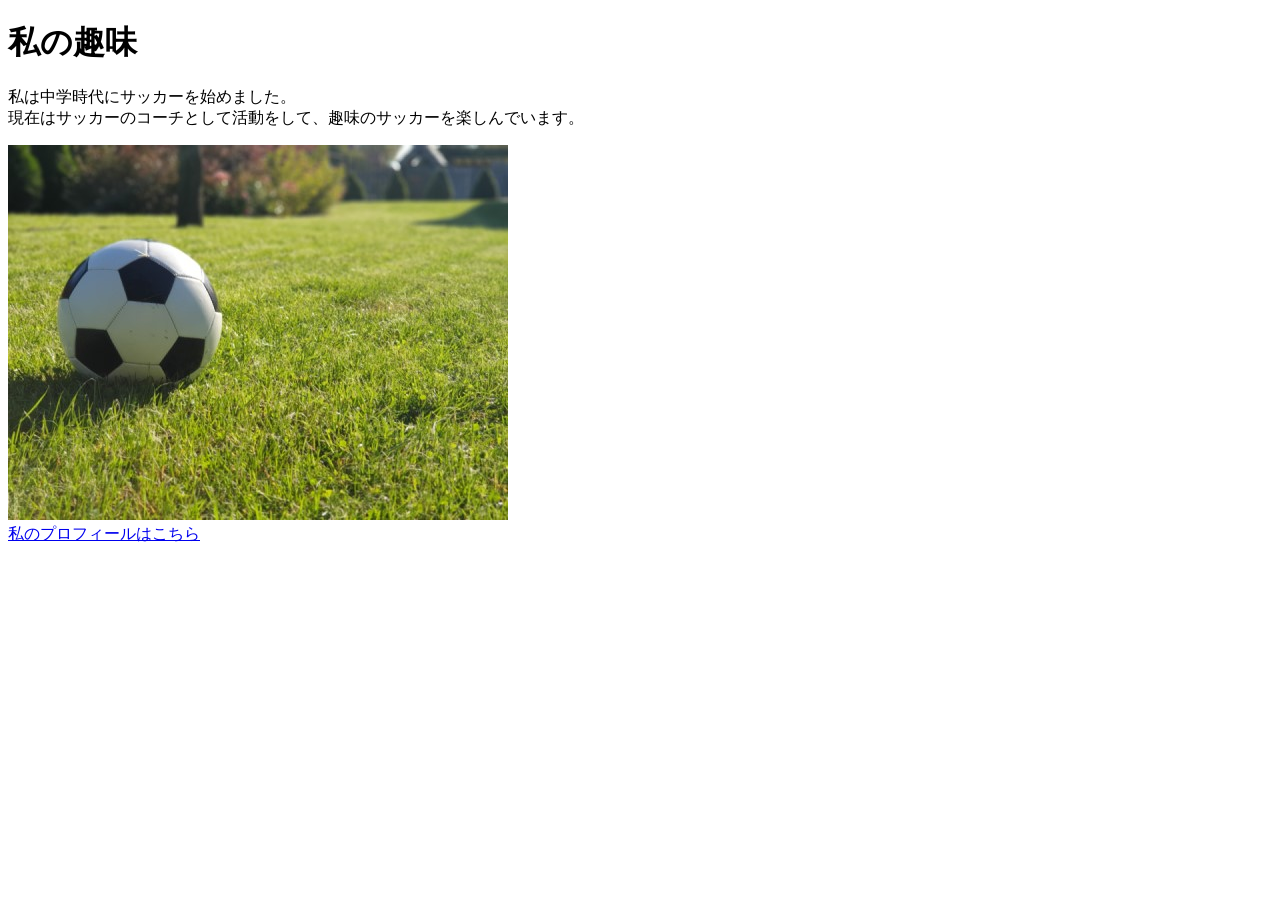
<file: kadai_005/html/index.html>
<!doctype html>
<html>
  <head>
    <title>5章課題</title>
    <meta name="description" content="このページは5章の課題です。" />
    <meta charset="UTF-8" />
  </head>
  <body>
    <h1>私の趣味</h1>
    <p>
      私は中学時代にサッカーを始めました。<br />
      現在はサッカーのコーチとして活動をして、趣味のサッカーを楽しんでいます。
    </p>
    <img src="../images/sample.jpg" alt="サンプル" /><br />
    <a href="https://x.com/samuraijuku">私のプロフィールはこちら</a>
  </body>
</html>
</file>
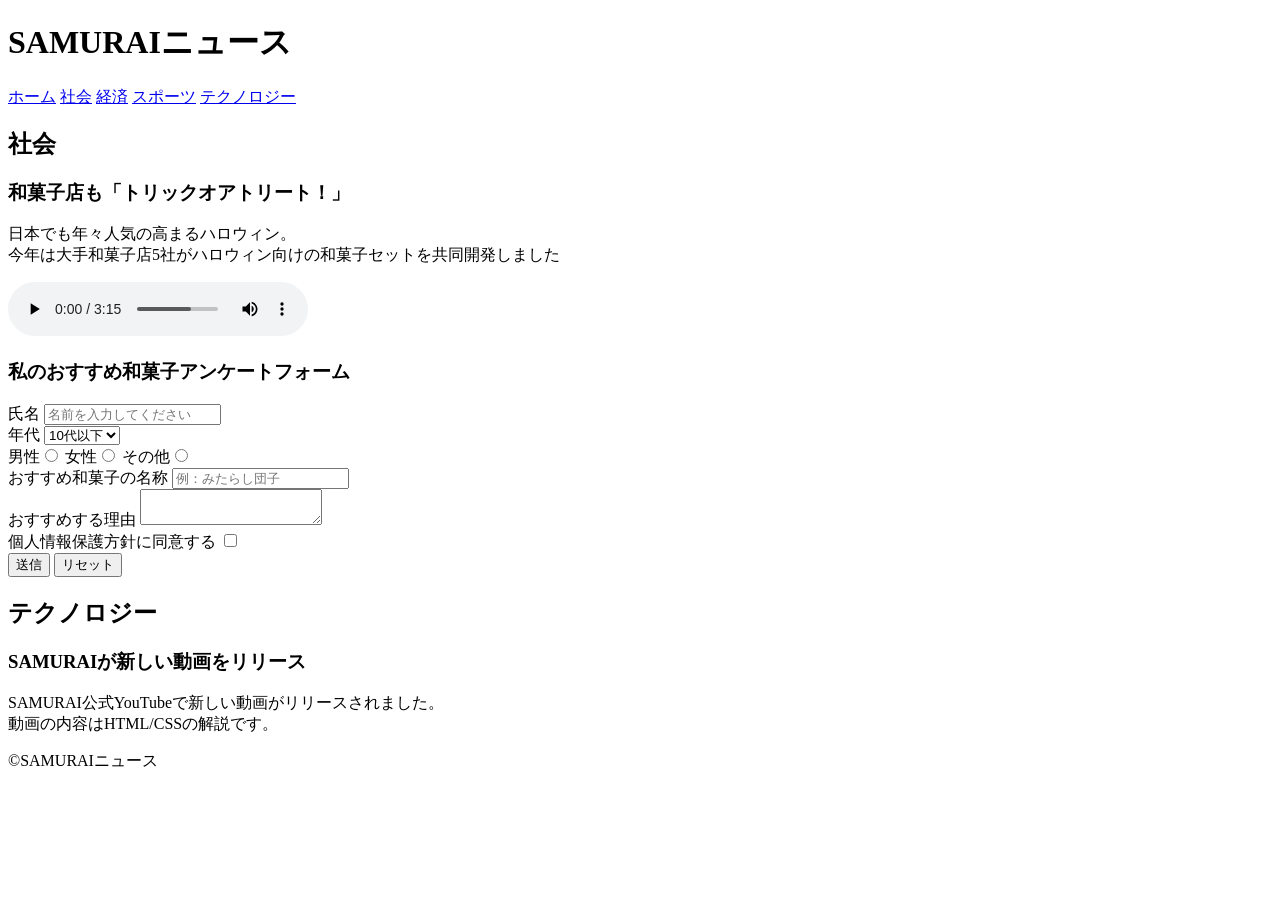
<file: kadai_008/kadai_008.html>
<!doctype html>
<html>
  <head>
    <title>8章課題</title>
    <meta name="description" content="このページは8章の課題です。" />
    <meta charset="UTF-8" />
  </head>
  <body>
    <header>
      <h1>SAMURAIニュース</h1>
      <nav>
        <a href="https://www.sejuku.net/">ホーム</a>
        <a href="https://www.sejuku.net/">社会</a>
        <a href="https://www.sejuku.net/">経済</a>
        <a href="https://www.sejuku.net/">スポーツ</a>
        <a href="https://www.sejuku.net/">テクノロジー</a>
      </nav>
    </header>
    <main>
      <article>
        <h2>社会</h2>
        <section>
          <h3>和菓子店も「トリックオアトリート！」</h3>
          <p>
            日本でも年々人気の高まるハロウィン。<br />今年は大手和菓子店5社がハロウィン向けの和菓子セットを共同開発しました
          </p>
          <audio src="ichi.mp3" controls></audio>
        </section>
        <section>
          <h3>私のおすすめ和菓子アンケートフォーム</h3>
          <form>
            <label>氏名</label>
            <input type="text" placeholder="名前を入力してください" /><br />
            <label>年代</label>
            <select>
              <option>10代以下</option>
              <option>20代</option>
              <option>30代</option>
              <option>40代以上</option>
            </select>
            <br />
            <label>男性</label><input type="radio" name="gender" />
            <label>女性</label><input type="radio" name="gender" />
            <label>その他</label><input type="radio" name="gender" />
            <br />
            <label>おすすめ和菓子の名称</label>
            <input type="text" placeholder="例：みたらし団子" /><br />
            <label>おすすめする理由</label>
            <textarea></textarea> <br />
            <label>個人情報保護方針に同意する</label>
            <input type="checkbox" />
            <br />
            <input type="submit" value="送信" />
            <input type="reset" value="リセット" />
          </form>
        </section>
      </article>
      <article>
        <h2>テクノロジー</h2>
        <section>
          <h3>SAMURAIが新しい動画をリリース</h3>
          <p>
            SAMURAI公式YouTubeで新しい動画がリリースされました。<br />動画の内容はHTML/CSSの解説です。
          </p>
        </section>
      </article>
    </main>
    <footer>
      <p>&copy;SAMURAIニュース</p>
    </footer>
  </body>
</html>
</file>
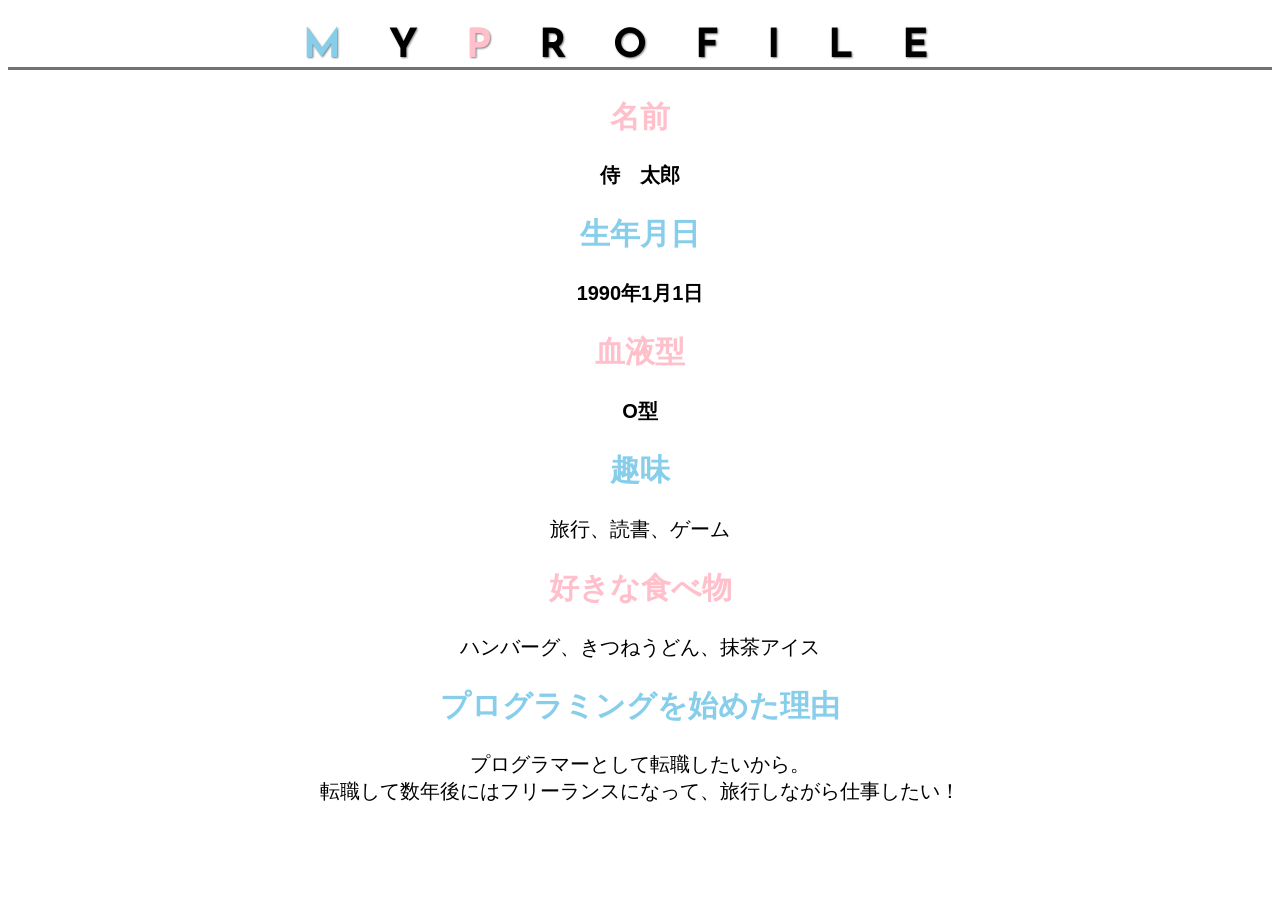
<file: kadai_015/kadai_015.html>
<!doctype html>
<html>
  <head>
    <title>15章課題</title>
    <meta charset="UTF-8" />
    <meta name="description" content="このページは15章の課題です。" />
    <link rel="preconnect" href="https://fonts.googleapis.com" />
    <link rel="preconnect" href="https://fonts.gstatic.com" crossorigin />
    <link
      href="https://fonts.googleapis.com/css2?family=Josefin+Sans:ital,wght@0,100..700;1,100..700&display=swap"
      rel="stylesheet"
    />
    <link rel="stylesheet" href="style.css" />
  </head>
  <body>
    <h1><span class="blue">M</span>Y<span class="pink">P</span>ROFILE</h1>
    <div id="basic">
      <h2 class="pink">名前</h2>
      <p>侍　太郎</p>
      <h2 class="blue">生年月日</h2>
      <p>1990年1月1日</p>
      <h2 class="pink">血液型</h2>
      <p>O型</p>
    </div>
    <h2 class="blue">趣味</h2>
    <p>旅行、読書、ゲーム</p>
    <h2 class="pink">好きな食べ物</h2>
    <p>ハンバーグ、きつねうどん、抹茶アイス</p>
    <h2 class="blue">プログラミングを始めた理由</h2>
    <p>
      プログラマーとして転職したいから。<br />転職して数年後にはフリーランスになって、旅行しながら仕事したい！
    </p>
  </body>
</html>
</file>
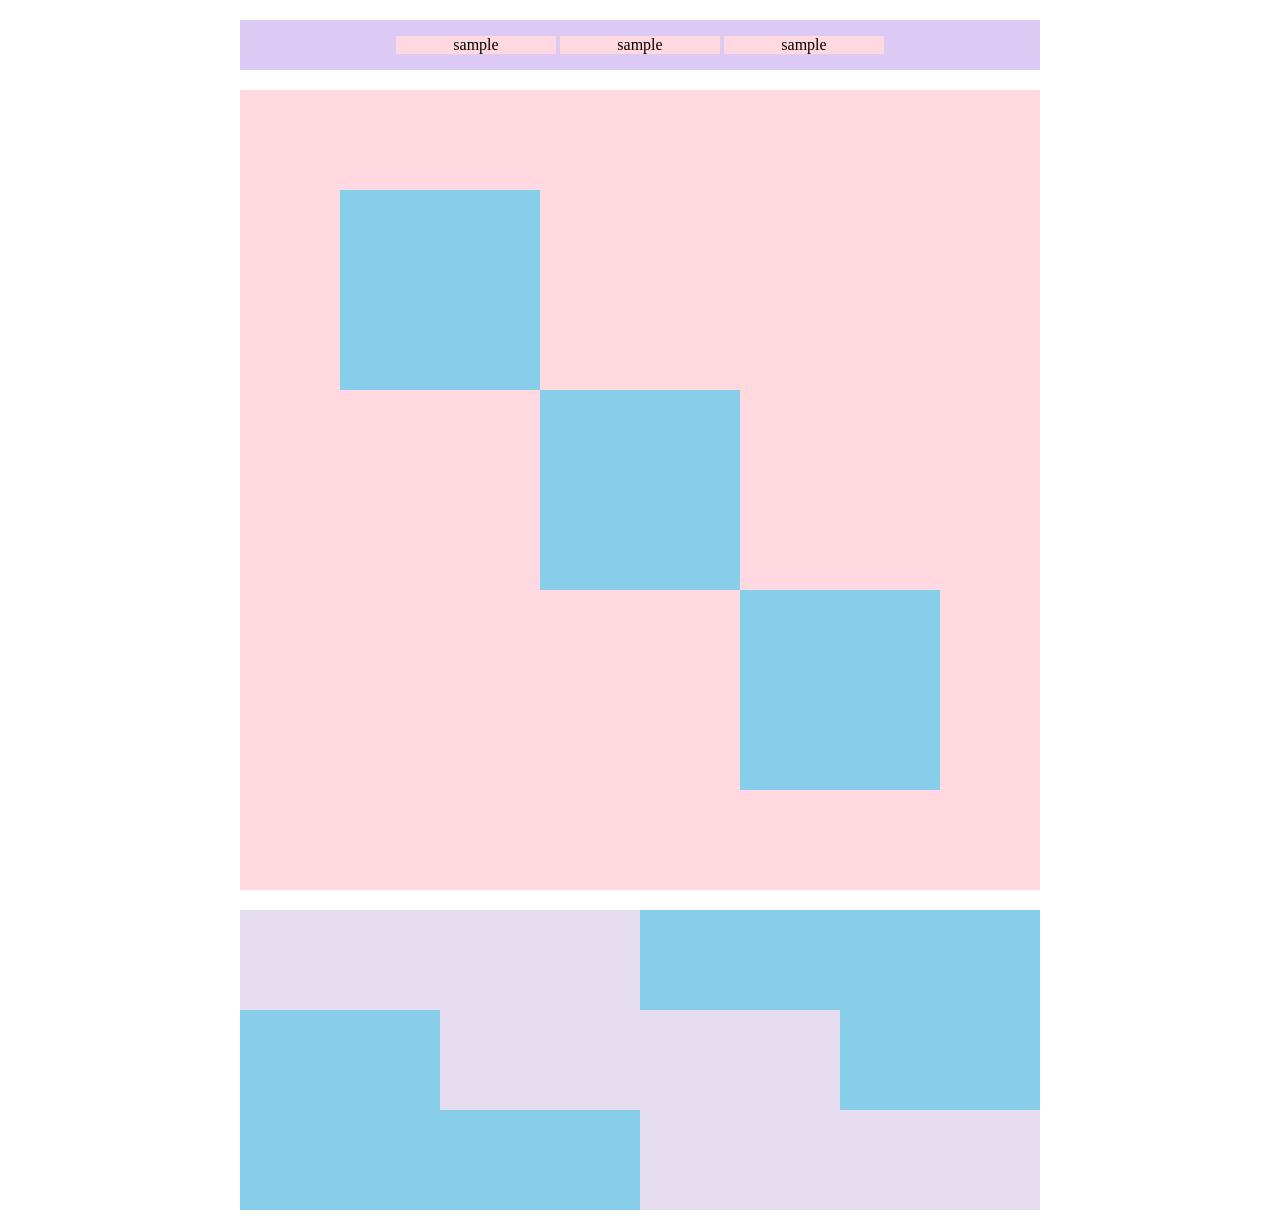
<file: kadai_018/kadai_018.html>
<!doctype html>
<html>
  <head>
    <meta charset="UTF-8" />
    <link rel="stylesheet" href="style.css" />
    <meta name="description" content="このページは18章の課題です。" />
    <title>18章課題</title>
  </head>
  <body>
    <div id="top">
      <p class="top-child">sample</p>
      <p class="top-child">sample</p>
      <p class="top-child">sample</p>
    </div>
    <div id="middle">
      <div id="middle-child01"></div>
      <div id="middle-child02"></div>
      <div id="middle-child03"></div>
    </div>
    <div id="bottom">
      <div id="bottom-child01"></div>
      <div id="bottom-child02"></div>
      <div id="bottom-child03"></div>
    </div>
  </body>
</html>
</file>
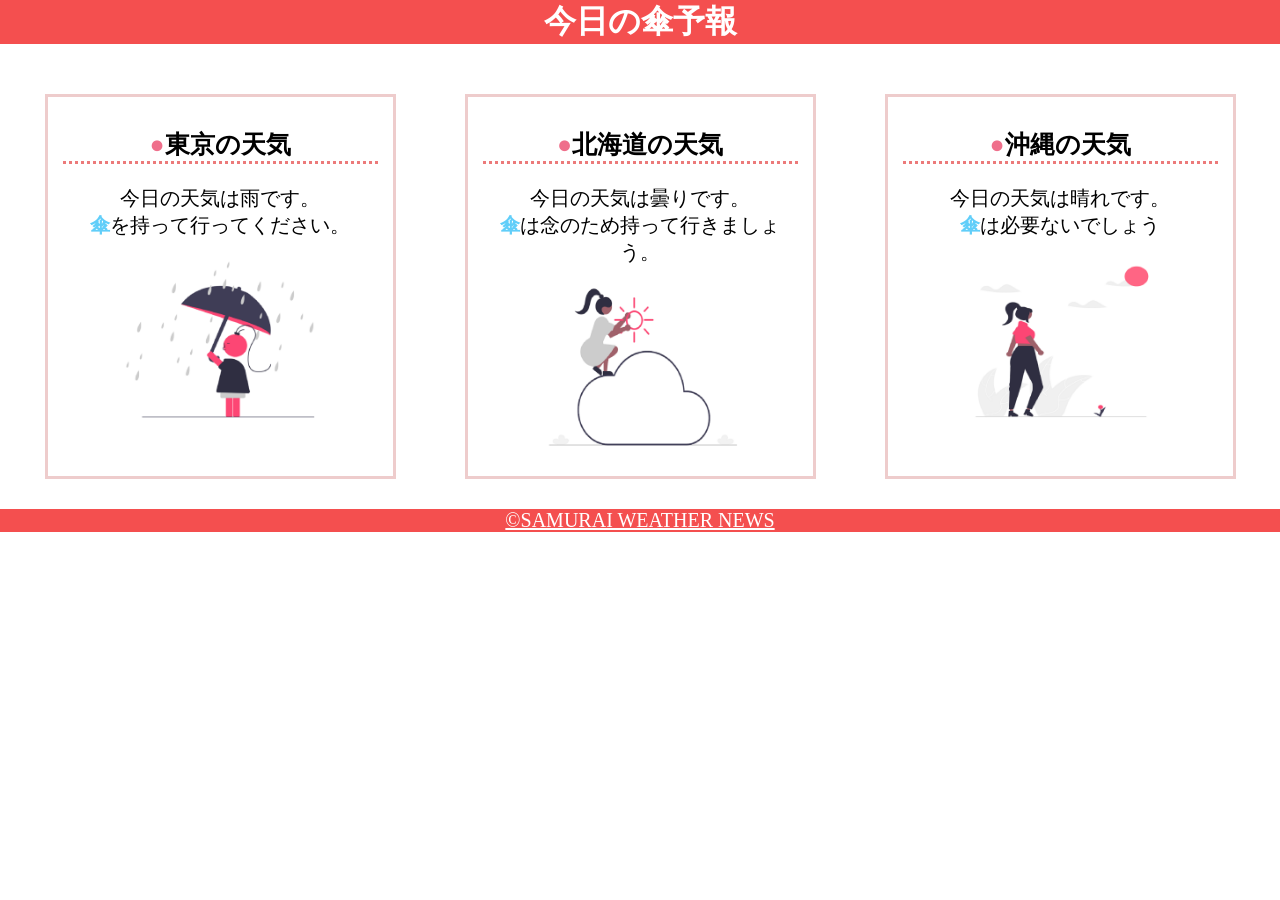
<file: kadai_022/kadai_022.html>
<!doctype html>
<html>
  <head>
    <meta charset="UTF-8" />
    <meta name="viewport" content="width=device-width, initial-scale=1.0" />
    <link rel="stylesheet" href="style.css" />
    <meta name="description" content="このページは22章の課題です。" />
    <title>22章課題</title>
  </head>
  <body>
    <header>
      <h1>今日の傘予報</h1>
    </header>

    <main>
      <div id="parent">
        <div class="contents">
          <h2>東京の天気</h2>
          <p>今日の天気は雨です。</p>
          <p>傘を持って行ってください。</p>
          <img src="images/rainy.png" alt="雨" />
        </div>

        <div class="contents">
          <h2>北海道の天気</h2>
          <p>今日の天気は曇りです。</p>
          <p>傘は念のため持って行きましょう。</p>
          <img src="images/cloudy.png" alt="曇り" />
        </div>

        <div class="contents">
          <h2>沖縄の天気</h2>
          <p>今日の天気は晴れです。</p>
          <p>傘は必要ないでしょう</p>
          <img src="images/sunny.png" alt="晴れ" />
        </div>
      </div>
    </main>

    <footer>
      <a href="https://www.sejuku.net/corp/">&copy;SAMURAI WEATHER NEWS</a>
    </footer>
  </body>
</html>
</file>
<file: kadai_015/style.css>
body {
  text-align: center;
  font-family: "Arial", "Meiryo", sans-serif;
}
html {
  font-size: 20px;
}
.blue {
  color: skyblue;
}
.pink {
  color: rgb(255, 192, 203);
}
h1 {
  font-family: "Josefin Sans", sans-serif;
  font-size: 2rem;
  letter-spacing: 1.2em;
  text-shadow: 1px 1px 2px gray;
  border-bottom: solid 3px rgb(115, 115, 114);
}
#basic p {
  font-weight: bold;
}
</file>
<file: kadai_018/style.css>
#top {
  width: 800px;
  background-color: #dcc9f4;
  margin-top: 20px;
  margin-bottom: 20px;
  margin-left: auto;
  margin-right: auto;
  text-align: center;
}
.top-child {
  width: 20%;
  background-color: #ffd9df;
  margin-left: auto;
  margin-right: auto;
  display: inline-block;
}
#middle {
  width: 800px;
  height: 800px;
  margin-top: 20px;
  margin-bottom: 20px;
  margin-left: auto;
  margin-right: auto;
  background-color: #ffd9df;
  position: relative;
}
#middle-child01,
#middle-child02,
#middle-child03 {
  width: 200px;
  height: 200px;
  background-color: #87ceeb;
  position: absolute;
}
#middle-child01 {
  top: 100px;
  left: 100px;
}
#middle-child02 {
  top: 300px;
  left: 300px;
}
#middle-child03 {
  top: 500px;
  left: 500px;
}
#bottom {
  width: 800px;
  height: 300px;
  margin-left: auto;
  margin-right: auto;
  background-color: #87ceeb;
}
#bottom-child01,
#bottom-child02,
#bottom-child03 {
  width: 400px;
  height: 100px;
  background-color: #e5dcf0;
  position: relative;
}
#bottom-child02 {
  left: 200px;
}
#bottom-child03 {
  left: 400px;
}
</file>
<file: kadai_022/style.css>
body,
h1,
p {
  margin: 0;
}
p,
a {
  font-size: 20px;
}
header {
  margin-bottom: 20px; /* 下の余白 */
  background-color: rgb(244, 79, 79);
  margin-left: auto;
  margin-right: auto;
  text-align: center;
}
h1 {
  color: rgb(255, 255, 255);
}
main {
  padding: 10px;
}
#parent {
  display: flex;
  justify-content: space-around;
}
.contents {
  border: 3px solid rgb(238, 204, 204);
  flex-basis: 25%;
  padding: 10px 15px;
  margin: 20px 0;
  text-align: center;
}
h2 {
  font-size: 25px;
  border-bottom: 3px dotted rgb(236, 122, 122);
}
h2::before {
  content: "●";
  color: rgb(239, 111, 139);
}
.contents p:nth-of-type(2)::first-letter {
  font-weight: bold;
  color: rgb(97, 206, 249);
}
.contents img {
  margin: 10px 0;
  width: 70%;
}
footer {
  background-color: rgb(244, 79, 79);
  margin-left: auto;
  margin-right: auto;
  text-align: center;
}
a {
  color: rgb(255, 255, 255);
}
a:visited {
  color: rgb(193, 234, 251);
}
a:hover {
  color: rgb(245, 178, 168);
}
@media screen and (max-width: 768px) {
  h2 {
    font-size: 30px;
  }

  p {
    font-size: 25px;
  }

  #parent {
    flex-direction: column;
  }
}
</file>
